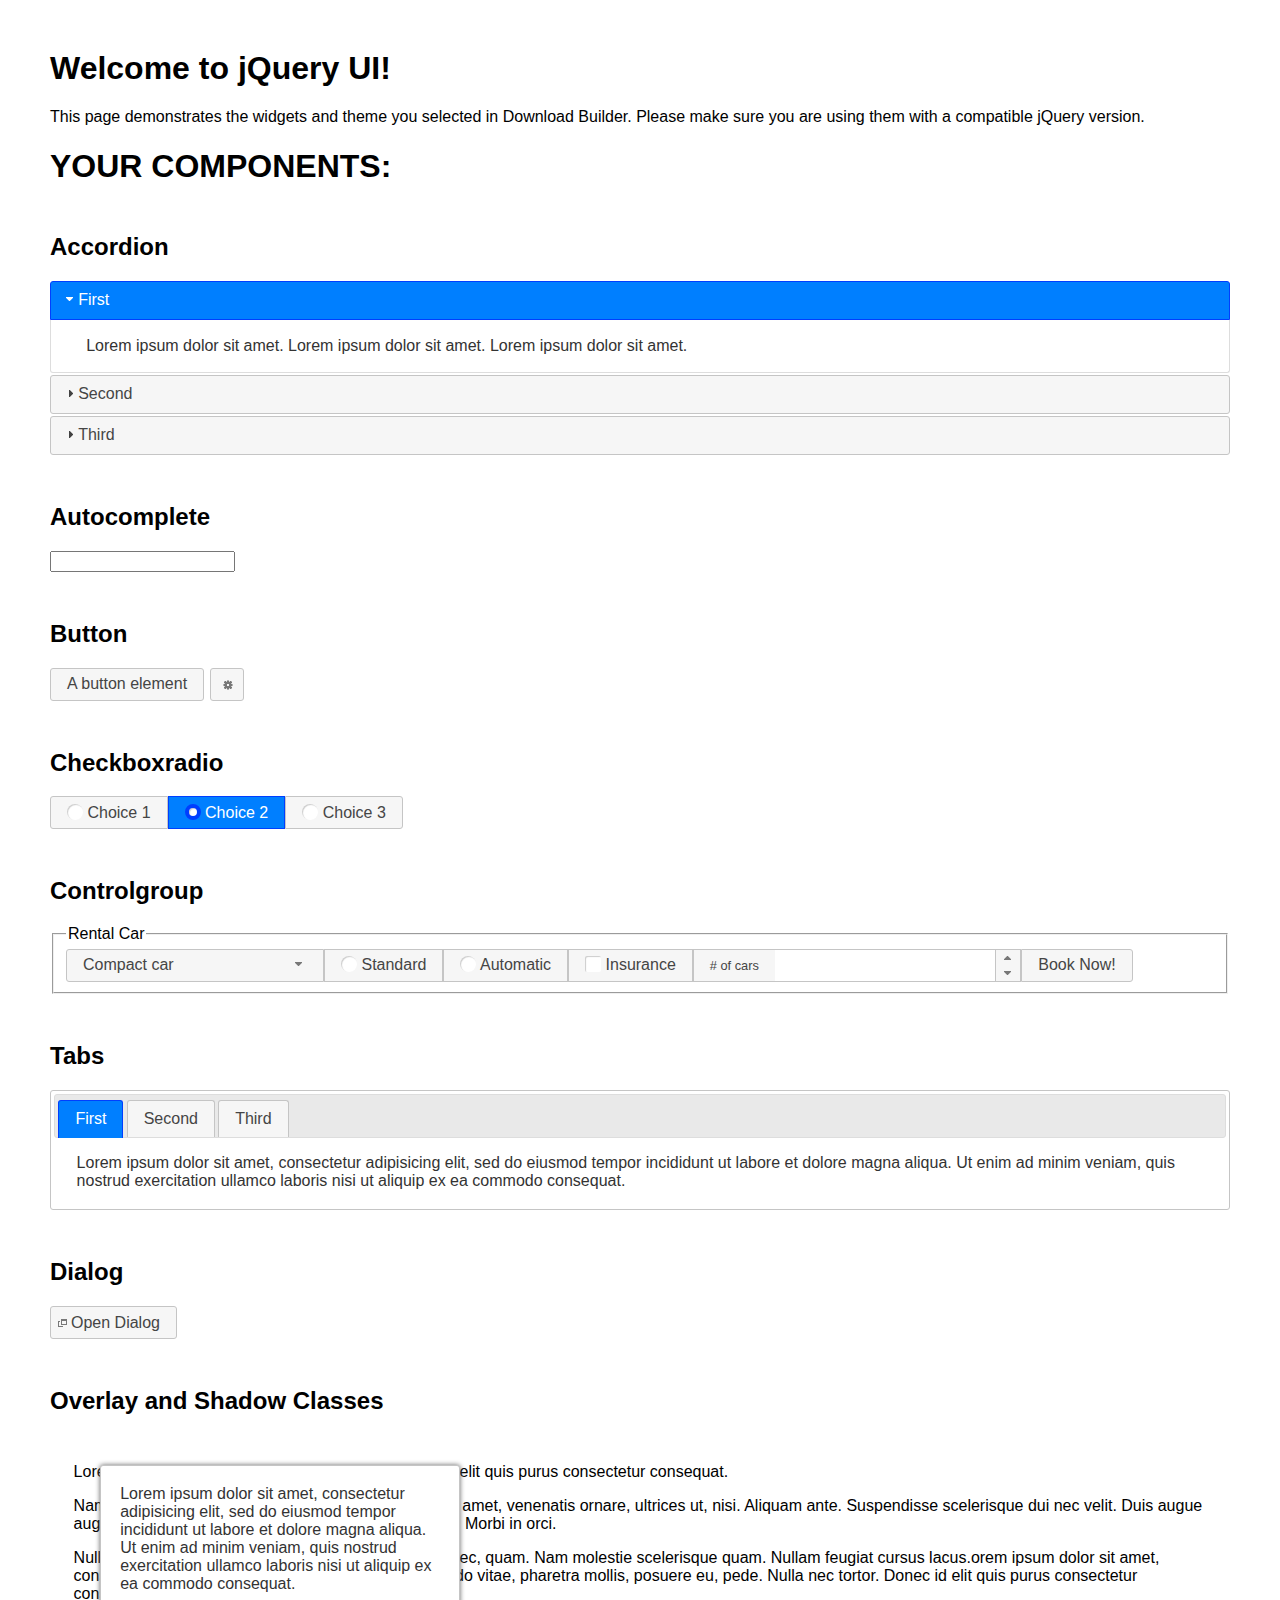
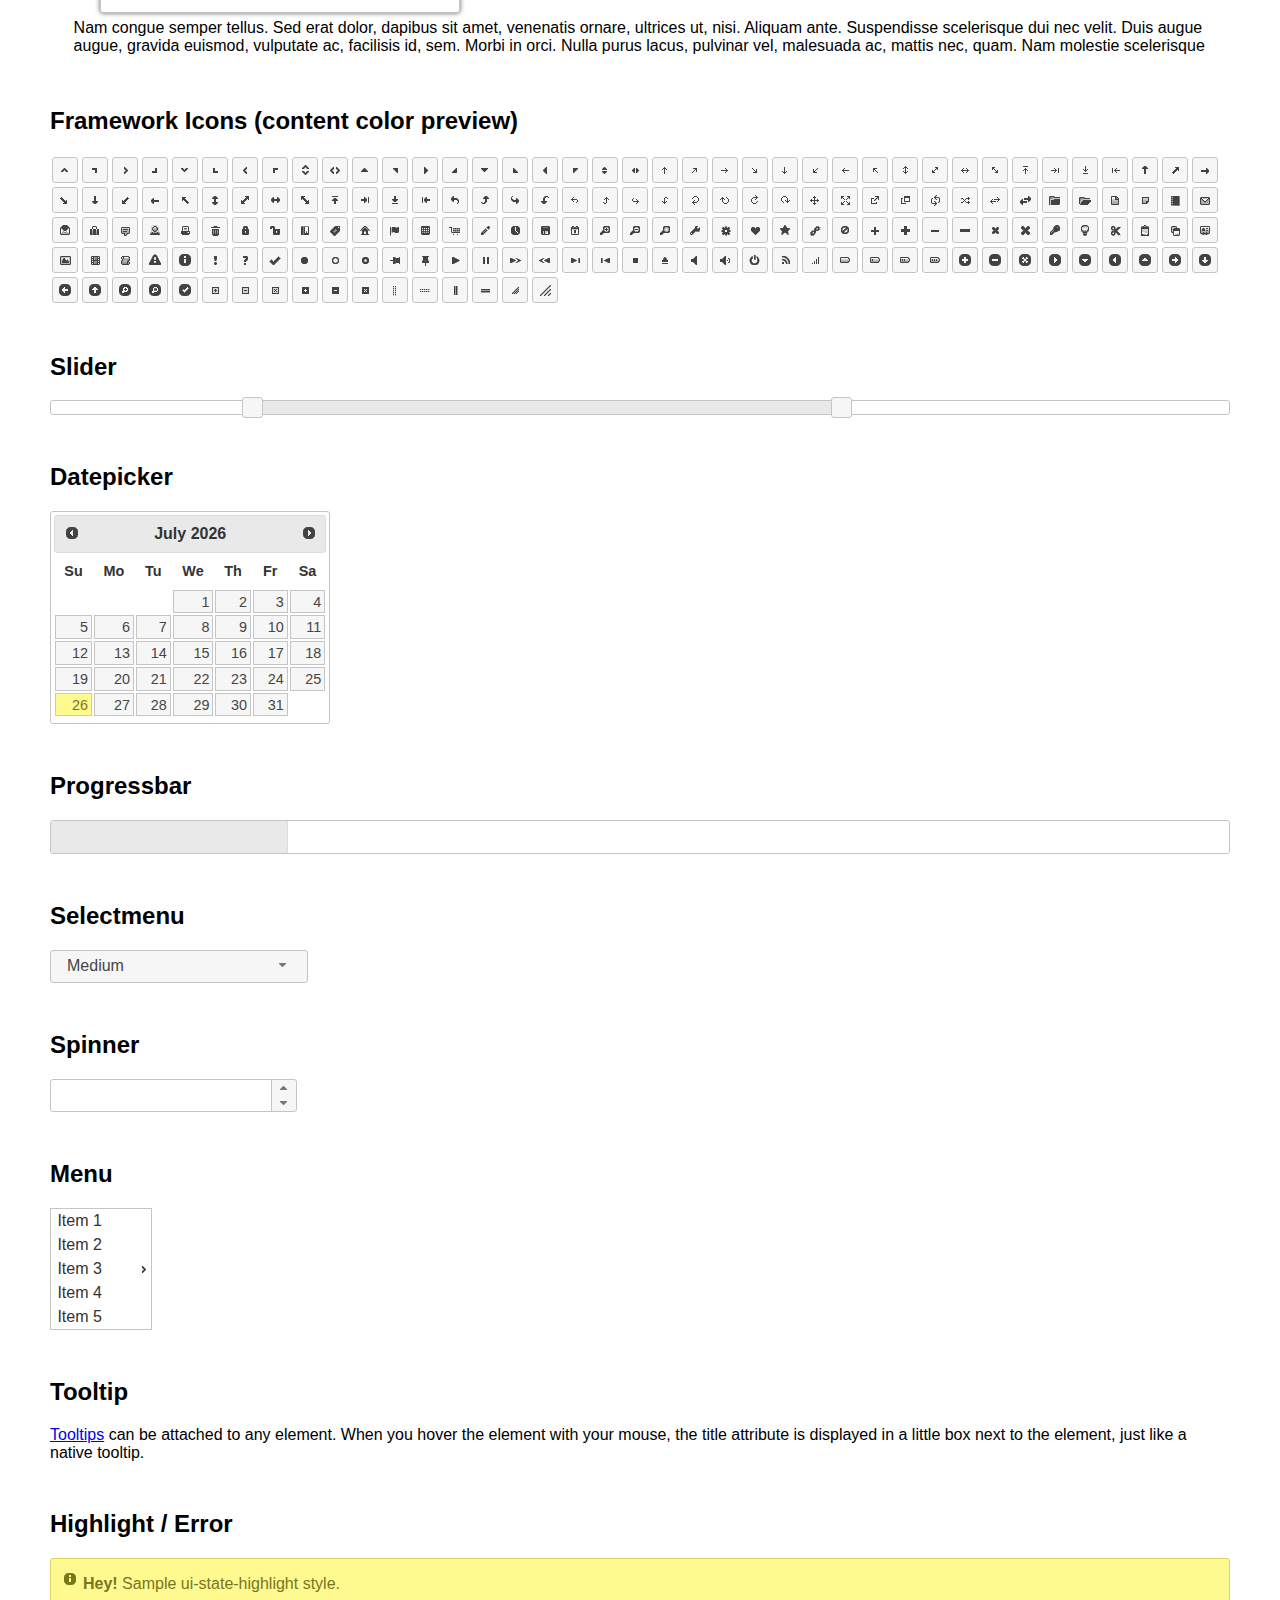
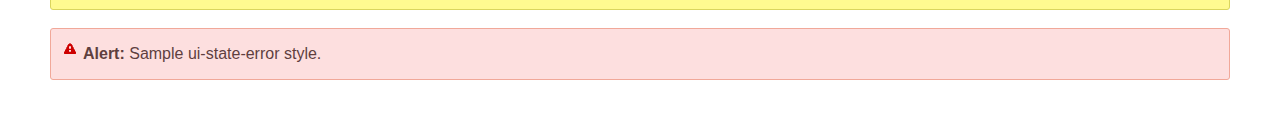
<file: JS/jquery-ui-1.13.0/index.html>
<!doctype html>
<html lang="us">
<head>
	<meta charset="utf-8">
	<title>jQuery UI Example Page</title>
	<link href="jquery-ui.css" rel="stylesheet">
	<style>
	body{
		font-family: "Trebuchet MS", sans-serif;
		margin: 50px;
	}
	.demoHeaders {
		margin-top: 2em;
	}
	#dialog-link {
		padding: .4em 1em .4em 20px;
		text-decoration: none;
		position: relative;
	}
	#dialog-link span.ui-icon {
		margin: 0 5px 0 0;
		position: absolute;
		left: .2em;
		top: 50%;
		margin-top: -8px;
	}
	#icons {
		margin: 0;
		padding: 0;
	}
	#icons li {
		margin: 2px;
		position: relative;
		padding: 4px 0;
		cursor: pointer;
		float: left;
		list-style: none;
	}
	#icons span.ui-icon {
		float: left;
		margin: 0 4px;
	}
	.fakewindowcontain .ui-widget-overlay {
		position: absolute;
	}
	select {
		width: 200px;
	}
	</style>
</head>
<body>

<h1>Welcome to jQuery UI!</h1>

<div class="ui-widget">
	<p>This page demonstrates the widgets and theme you selected in Download Builder. Please make sure you are using them with a compatible jQuery version.</p>
</div>

<h1>YOUR COMPONENTS:</h1>

<!-- Accordion -->
<h2 class="demoHeaders">Accordion</h2>
<div id="accordion">
	<h3>First</h3>
	<div>Lorem ipsum dolor sit amet. Lorem ipsum dolor sit amet. Lorem ipsum dolor sit amet.</div>
	<h3>Second</h3>
	<div>Phasellus mattis tincidunt nibh.</div>
	<h3>Third</h3>
	<div>Nam dui erat, auctor a, dignissim quis.</div>
</div>

<!-- Autocomplete -->
<h2 class="demoHeaders">Autocomplete</h2>
<div>
	<input id="autocomplete" title="type &quot;a&quot;">
</div>

<!-- Button -->
<h2 class="demoHeaders">Button</h2>
<button id="button">A button element</button>
<button id="button-icon">An icon-only button</button>

<!-- Checkboxradio -->
<h2 class="demoHeaders">Checkboxradio</h2>
<form style="margin-top: 1em;">
	<div id="radioset">
		<input type="radio" id="radio1" name="radio"><label for="radio1">Choice 1</label>
		<input type="radio" id="radio2" name="radio" checked="checked"><label for="radio2">Choice 2</label>
		<input type="radio" id="radio3" name="radio"><label for="radio3">Choice 3</label>
	</div>
</form>

<!-- Controlgroup -->
<h2 class="demoHeaders">Controlgroup</h2>
<fieldset>
	<legend>Rental Car</legend>
	<div id="controlgroup">
		<select id="car-type">
			<option>Compact car</option>
			<option>Midsize car</option>
			<option>Full size car</option>
			<option>SUV</option>
			<option>Luxury</option>
			<option>Truck</option>
			<option>Van</option>
		</select>
		<label for="transmission-standard">Standard</label>
		<input type="radio" name="transmission" id="transmission-standard">
		<label for="transmission-automatic">Automatic</label>
		<input type="radio" name="transmission" id="transmission-automatic">
		<label for="insurance">Insurance</label>
		<input type="checkbox" name="insurance" id="insurance">
		<label for="horizontal-spinner" class="ui-controlgroup-label"># of cars</label>
		<input id="horizontal-spinner" class="ui-spinner-input">
		<button>Book Now!</button>
	</div>
</fieldset>

<!-- Tabs -->
<h2 class="demoHeaders">Tabs</h2>
<div id="tabs">
	<ul>
		<li><a href="#tabs-1">First</a></li>
		<li><a href="#tabs-2">Second</a></li>
		<li><a href="#tabs-3">Third</a></li>
	</ul>
	<div id="tabs-1">Lorem ipsum dolor sit amet, consectetur adipisicing elit, sed do eiusmod tempor incididunt ut labore et dolore magna aliqua. Ut enim ad minim veniam, quis nostrud exercitation ullamco laboris nisi ut aliquip ex ea commodo consequat.</div>
	<div id="tabs-2">Phasellus mattis tincidunt nibh. Cras orci urna, blandit id, pretium vel, aliquet ornare, felis. Maecenas scelerisque sem non nisl. Fusce sed lorem in enim dictum bibendum.</div>
	<div id="tabs-3">Nam dui erat, auctor a, dignissim quis, sollicitudin eu, felis. Pellentesque nisi urna, interdum eget, sagittis et, consequat vestibulum, lacus. Mauris porttitor ullamcorper augue.</div>
</div>

<h2 class="demoHeaders">Dialog</h2>
<p>
	<button id="dialog-link" class="ui-button ui-corner-all ui-widget">
		<span class="ui-icon ui-icon-newwin"></span>Open Dialog
	</button>
</p>

<h2 class="demoHeaders">Overlay and Shadow Classes</h2>
<div style="position: relative; width: 96%; height: 200px; padding:1% 2%; overflow:hidden;" class="fakewindowcontain">
	<p>Lorem ipsum dolor sit amet,  Nulla nec tortor. Donec id elit quis purus consectetur consequat. </p><p>Nam congue semper tellus. Sed erat dolor, dapibus sit amet, venenatis ornare, ultrices ut, nisi. Aliquam ante. Suspendisse scelerisque dui nec velit. Duis augue augue, gravida euismod, vulputate ac, facilisis id, sem. Morbi in orci. </p><p>Nulla purus lacus, pulvinar vel, malesuada ac, mattis nec, quam. Nam molestie scelerisque quam. Nullam feugiat cursus lacus.orem ipsum dolor sit amet, consectetur adipiscing elit. Donec libero risus, commodo vitae, pharetra mollis, posuere eu, pede. Nulla nec tortor. Donec id elit quis purus consectetur consequat. </p><p>Nam congue semper tellus. Sed erat dolor, dapibus sit amet, venenatis ornare, ultrices ut, nisi. Aliquam ante. Suspendisse scelerisque dui nec velit. Duis augue augue, gravida euismod, vulputate ac, facilisis id, sem. Morbi in orci. Nulla purus lacus, pulvinar vel, malesuada ac, mattis nec, quam. Nam molestie scelerisque quam. </p><p>Nullam feugiat cursus lacus.orem ipsum dolor sit amet, consectetur adipiscing elit. Donec libero risus, commodo vitae, pharetra mollis, posuere eu, pede. Nulla nec tortor. Donec id elit quis purus consectetur consequat. Nam congue semper tellus. Sed erat dolor, dapibus sit amet, venenatis ornare, ultrices ut, nisi. Aliquam ante. </p><p>Suspendisse scelerisque dui nec velit. Duis augue augue, gravida euismod, vulputate ac, facilisis id, sem. Morbi in orci. Nulla purus lacus, pulvinar vel, malesuada ac, mattis nec, quam. Nam molestie scelerisque quam. Nullam feugiat cursus lacus.orem ipsum dolor sit amet, consectetur adipiscing elit. Donec libero risus, commodo vitae, pharetra mollis, posuere eu, pede. Nulla nec tortor. Donec id elit quis purus consectetur consequat. Nam congue semper tellus. Sed erat dolor, dapibus sit amet, venenatis ornare, ultrices ut, nisi. </p>

	<!-- ui-dialog -->
	<div class="ui-widget-overlay ui-front"></div>
	<div style="position: absolute; width: 320px; left: 50px; top: 30px; padding: 1.2em" class="ui-widget ui-front ui-widget-content ui-corner-all ui-widget-shadow">
		Lorem ipsum dolor sit amet, consectetur adipisicing elit, sed do eiusmod tempor incididunt ut labore et dolore magna aliqua. Ut enim ad minim veniam, quis nostrud exercitation ullamco laboris nisi ut aliquip ex ea commodo consequat.
	</div>

</div>

<!-- ui-dialog -->
<div id="dialog" title="Dialog Title">
	<p>Lorem ipsum dolor sit amet, consectetur adipisicing elit, sed do eiusmod tempor incididunt ut labore et dolore magna aliqua. Ut enim ad minim veniam, quis nostrud exercitation ullamco laboris nisi ut aliquip ex ea commodo consequat.</p>
</div>


<h2 class="demoHeaders">Framework Icons (content color preview)</h2>
<ul id="icons" class="ui-widget ui-helper-clearfix">
	<li class="ui-state-default ui-corner-all" title=".ui-icon-caret-1-n"><span class="ui-icon ui-icon-caret-1-n"></span></li>
	<li class="ui-state-default ui-corner-all" title=".ui-icon-caret-1-ne"><span class="ui-icon ui-icon-caret-1-ne"></span></li>
	<li class="ui-state-default ui-corner-all" title=".ui-icon-caret-1-e"><span class="ui-icon ui-icon-caret-1-e"></span></li>
	<li class="ui-state-default ui-corner-all" title=".ui-icon-caret-1-se"><span class="ui-icon ui-icon-caret-1-se"></span></li>
	<li class="ui-state-default ui-corner-all" title=".ui-icon-caret-1-s"><span class="ui-icon ui-icon-caret-1-s"></span></li>
	<li class="ui-state-default ui-corner-all" title=".ui-icon-caret-1-sw"><span class="ui-icon ui-icon-caret-1-sw"></span></li>
	<li class="ui-state-default ui-corner-all" title=".ui-icon-caret-1-w"><span class="ui-icon ui-icon-caret-1-w"></span></li>
	<li class="ui-state-default ui-corner-all" title=".ui-icon-caret-1-nw"><span class="ui-icon ui-icon-caret-1-nw"></span></li>
	<li class="ui-state-default ui-corner-all" title=".ui-icon-caret-2-n-s"><span class="ui-icon ui-icon-caret-2-n-s"></span></li>
	<li class="ui-state-default ui-corner-all" title=".ui-icon-caret-2-e-w"><span class="ui-icon ui-icon-caret-2-e-w"></span></li>
	<li class="ui-state-default ui-corner-all" title=".ui-icon-triangle-1-n"><span class="ui-icon ui-icon-triangle-1-n"></span></li>
	<li class="ui-state-default ui-corner-all" title=".ui-icon-triangle-1-ne"><span class="ui-icon ui-icon-triangle-1-ne"></span></li>
	<li class="ui-state-default ui-corner-all" title=".ui-icon-triangle-1-e"><span class="ui-icon ui-icon-triangle-1-e"></span></li>
	<li class="ui-state-default ui-corner-all" title=".ui-icon-triangle-1-se"><span class="ui-icon ui-icon-triangle-1-se"></span></li>
	<li class="ui-state-default ui-corner-all" title=".ui-icon-triangle-1-s"><span class="ui-icon ui-icon-triangle-1-s"></span></li>
	<li class="ui-state-default ui-corner-all" title=".ui-icon-triangle-1-sw"><span class="ui-icon ui-icon-triangle-1-sw"></span></li>
	<li class="ui-state-default ui-corner-all" title=".ui-icon-triangle-1-w"><span class="ui-icon ui-icon-triangle-1-w"></span></li>
	<li class="ui-state-default ui-corner-all" title=".ui-icon-triangle-1-nw"><span class="ui-icon ui-icon-triangle-1-nw"></span></li>
	<li class="ui-state-default ui-corner-all" title=".ui-icon-triangle-2-n-s"><span class="ui-icon ui-icon-triangle-2-n-s"></span></li>
	<li class="ui-state-default ui-corner-all" title=".ui-icon-triangle-2-e-w"><span class="ui-icon ui-icon-triangle-2-e-w"></span></li>
	<li class="ui-state-default ui-corner-all" title=".ui-icon-arrow-1-n"><span class="ui-icon ui-icon-arrow-1-n"></span></li>
	<li class="ui-state-default ui-corner-all" title=".ui-icon-arrow-1-ne"><span class="ui-icon ui-icon-arrow-1-ne"></span></li>
	<li class="ui-state-default ui-corner-all" title=".ui-icon-arrow-1-e"><span class="ui-icon ui-icon-arrow-1-e"></span></li>
	<li class="ui-state-default ui-corner-all" title=".ui-icon-arrow-1-se"><span class="ui-icon ui-icon-arrow-1-se"></span></li>
	<li class="ui-state-default ui-corner-all" title=".ui-icon-arrow-1-s"><span class="ui-icon ui-icon-arrow-1-s"></span></li>
	<li class="ui-state-default ui-corner-all" title=".ui-icon-arrow-1-sw"><span class="ui-icon ui-icon-arrow-1-sw"></span></li>
	<li class="ui-state-default ui-corner-all" title=".ui-icon-arrow-1-w"><span class="ui-icon ui-icon-arrow-1-w"></span></li>
	<li class="ui-state-default ui-corner-all" title=".ui-icon-arrow-1-nw"><span class="ui-icon ui-icon-arrow-1-nw"></span></li>
	<li class="ui-state-default ui-corner-all" title=".ui-icon-arrow-2-n-s"><span class="ui-icon ui-icon-arrow-2-n-s"></span></li>
	<li class="ui-state-default ui-corner-all" title=".ui-icon-arrow-2-ne-sw"><span class="ui-icon ui-icon-arrow-2-ne-sw"></span></li>
	<li class="ui-state-default ui-corner-all" title=".ui-icon-arrow-2-e-w"><span class="ui-icon ui-icon-arrow-2-e-w"></span></li>
	<li class="ui-state-default ui-corner-all" title=".ui-icon-arrow-2-se-nw"><span class="ui-icon ui-icon-arrow-2-se-nw"></span></li>
	<li class="ui-state-default ui-corner-all" title=".ui-icon-arrowstop-1-n"><span class="ui-icon ui-icon-arrowstop-1-n"></span></li>
	<li class="ui-state-default ui-corner-all" title=".ui-icon-arrowstop-1-e"><span class="ui-icon ui-icon-arrowstop-1-e"></span></li>
	<li class="ui-state-default ui-corner-all" title=".ui-icon-arrowstop-1-s"><span class="ui-icon ui-icon-arrowstop-1-s"></span></li>
	<li class="ui-state-default ui-corner-all" title=".ui-icon-arrowstop-1-w"><span class="ui-icon ui-icon-arrowstop-1-w"></span></li>
	<li class="ui-state-default ui-corner-all" title=".ui-icon-arrowthick-1-n"><span class="ui-icon ui-icon-arrowthick-1-n"></span></li>
	<li class="ui-state-default ui-corner-all" title=".ui-icon-arrowthick-1-ne"><span class="ui-icon ui-icon-arrowthick-1-ne"></span></li>
	<li class="ui-state-default ui-corner-all" title=".ui-icon-arrowthick-1-e"><span class="ui-icon ui-icon-arrowthick-1-e"></span></li>
	<li class="ui-state-default ui-corner-all" title=".ui-icon-arrowthick-1-se"><span class="ui-icon ui-icon-arrowthick-1-se"></span></li>
	<li class="ui-state-default ui-corner-all" title=".ui-icon-arrowthick-1-s"><span class="ui-icon ui-icon-arrowthick-1-s"></span></li>
	<li class="ui-state-default ui-corner-all" title=".ui-icon-arrowthick-1-sw"><span class="ui-icon ui-icon-arrowthick-1-sw"></span></li>
	<li class="ui-state-default ui-corner-all" title=".ui-icon-arrowthick-1-w"><span class="ui-icon ui-icon-arrowthick-1-w"></span></li>
	<li class="ui-state-default ui-corner-all" title=".ui-icon-arrowthick-1-nw"><span class="ui-icon ui-icon-arrowthick-1-nw"></span></li>
	<li class="ui-state-default ui-corner-all" title=".ui-icon-arrowthick-2-n-s"><span class="ui-icon ui-icon-arrowthick-2-n-s"></span></li>
	<li class="ui-state-default ui-corner-all" title=".ui-icon-arrowthick-2-ne-sw"><span class="ui-icon ui-icon-arrowthick-2-ne-sw"></span></li>
	<li class="ui-state-default ui-corner-all" title=".ui-icon-arrowthick-2-e-w"><span class="ui-icon ui-icon-arrowthick-2-e-w"></span></li>
	<li class="ui-state-default ui-corner-all" title=".ui-icon-arrowthick-2-se-nw"><span class="ui-icon ui-icon-arrowthick-2-se-nw"></span></li>
	<li class="ui-state-default ui-corner-all" title=".ui-icon-arrowthickstop-1-n"><span class="ui-icon ui-icon-arrowthickstop-1-n"></span></li>
	<li class="ui-state-default ui-corner-all" title=".ui-icon-arrowthickstop-1-e"><span class="ui-icon ui-icon-arrowthickstop-1-e"></span></li>
	<li class="ui-state-default ui-corner-all" title=".ui-icon-arrowthickstop-1-s"><span class="ui-icon ui-icon-arrowthickstop-1-s"></span></li>
	<li class="ui-state-default ui-corner-all" title=".ui-icon-arrowthickstop-1-w"><span class="ui-icon ui-icon-arrowthickstop-1-w"></span></li>
	<li class="ui-state-default ui-corner-all" title=".ui-icon-arrowreturnthick-1-w"><span class="ui-icon ui-icon-arrowreturnthick-1-w"></span></li>
	<li class="ui-state-default ui-corner-all" title=".ui-icon-arrowreturnthick-1-n"><span class="ui-icon ui-icon-arrowreturnthick-1-n"></span></li>
	<li class="ui-state-default ui-corner-all" title=".ui-icon-arrowreturnthick-1-e"><span class="ui-icon ui-icon-arrowreturnthick-1-e"></span></li>
	<li class="ui-state-default ui-corner-all" title=".ui-icon-arrowreturnthick-1-s"><span class="ui-icon ui-icon-arrowreturnthick-1-s"></span></li>
	<li class="ui-state-default ui-corner-all" title=".ui-icon-arrowreturn-1-w"><span class="ui-icon ui-icon-arrowreturn-1-w"></span></li>
	<li class="ui-state-default ui-corner-all" title=".ui-icon-arrowreturn-1-n"><span class="ui-icon ui-icon-arrowreturn-1-n"></span></li>
	<li class="ui-state-default ui-corner-all" title=".ui-icon-arrowreturn-1-e"><span class="ui-icon ui-icon-arrowreturn-1-e"></span></li>
	<li class="ui-state-default ui-corner-all" title=".ui-icon-arrowreturn-1-s"><span class="ui-icon ui-icon-arrowreturn-1-s"></span></li>
	<li class="ui-state-default ui-corner-all" title=".ui-icon-arrowrefresh-1-w"><span class="ui-icon ui-icon-arrowrefresh-1-w"></span></li>
	<li class="ui-state-default ui-corner-all" title=".ui-icon-arrowrefresh-1-n"><span class="ui-icon ui-icon-arrowrefresh-1-n"></span></li>
	<li class="ui-state-default ui-corner-all" title=".ui-icon-arrowrefresh-1-e"><span class="ui-icon ui-icon-arrowrefresh-1-e"></span></li>
	<li class="ui-state-default ui-corner-all" title=".ui-icon-arrowrefresh-1-s"><span class="ui-icon ui-icon-arrowrefresh-1-s"></span></li>
	<li class="ui-state-default ui-corner-all" title=".ui-icon-arrow-4"><span class="ui-icon ui-icon-arrow-4"></span></li>
	<li class="ui-state-default ui-corner-all" title=".ui-icon-arrow-4-diag"><span class="ui-icon ui-icon-arrow-4-diag"></span></li>
	<li class="ui-state-default ui-corner-all" title=".ui-icon-extlink"><span class="ui-icon ui-icon-extlink"></span></li>
	<li class="ui-state-default ui-corner-all" title=".ui-icon-newwin"><span class="ui-icon ui-icon-newwin"></span></li>
	<li class="ui-state-default ui-corner-all" title=".ui-icon-refresh"><span class="ui-icon ui-icon-refresh"></span></li>
	<li class="ui-state-default ui-corner-all" title=".ui-icon-shuffle"><span class="ui-icon ui-icon-shuffle"></span></li>
	<li class="ui-state-default ui-corner-all" title=".ui-icon-transfer-e-w"><span class="ui-icon ui-icon-transfer-e-w"></span></li>
	<li class="ui-state-default ui-corner-all" title=".ui-icon-transferthick-e-w"><span class="ui-icon ui-icon-transferthick-e-w"></span></li>
	<li class="ui-state-default ui-corner-all" title=".ui-icon-folder-collapsed"><span class="ui-icon ui-icon-folder-collapsed"></span></li>
	<li class="ui-state-default ui-corner-all" title=".ui-icon-folder-open"><span class="ui-icon ui-icon-folder-open"></span></li>
	<li class="ui-state-default ui-corner-all" title=".ui-icon-document"><span class="ui-icon ui-icon-document"></span></li>
	<li class="ui-state-default ui-corner-all" title=".ui-icon-document-b"><span class="ui-icon ui-icon-document-b"></span></li>
	<li class="ui-state-default ui-corner-all" title=".ui-icon-note"><span class="ui-icon ui-icon-note"></span></li>
	<li class="ui-state-default ui-corner-all" title=".ui-icon-mail-closed"><span class="ui-icon ui-icon-mail-closed"></span></li>
	<li class="ui-state-default ui-corner-all" title=".ui-icon-mail-open"><span class="ui-icon ui-icon-mail-open"></span></li>
	<li class="ui-state-default ui-corner-all" title=".ui-icon-suitcase"><span class="ui-icon ui-icon-suitcase"></span></li>
	<li class="ui-state-default ui-corner-all" title=".ui-icon-comment"><span class="ui-icon ui-icon-comment"></span></li>
	<li class="ui-state-default ui-corner-all" title=".ui-icon-person"><span class="ui-icon ui-icon-person"></span></li>
	<li class="ui-state-default ui-corner-all" title=".ui-icon-print"><span class="ui-icon ui-icon-print"></span></li>
	<li class="ui-state-default ui-corner-all" title=".ui-icon-trash"><span class="ui-icon ui-icon-trash"></span></li>
	<li class="ui-state-default ui-corner-all" title=".ui-icon-locked"><span class="ui-icon ui-icon-locked"></span></li>
	<li class="ui-state-default ui-corner-all" title=".ui-icon-unlocked"><span class="ui-icon ui-icon-unlocked"></span></li>
	<li class="ui-state-default ui-corner-all" title=".ui-icon-bookmark"><span class="ui-icon ui-icon-bookmark"></span></li>
	<li class="ui-state-default ui-corner-all" title=".ui-icon-tag"><span class="ui-icon ui-icon-tag"></span></li>
	<li class="ui-state-default ui-corner-all" title=".ui-icon-home"><span class="ui-icon ui-icon-home"></span></li>
	<li class="ui-state-default ui-corner-all" title=".ui-icon-flag"><span class="ui-icon ui-icon-flag"></span></li>
	<li class="ui-state-default ui-corner-all" title=".ui-icon-calculator"><span class="ui-icon ui-icon-calculator"></span></li>
	<li class="ui-state-default ui-corner-all" title=".ui-icon-cart"><span class="ui-icon ui-icon-cart"></span></li>
	<li class="ui-state-default ui-corner-all" title=".ui-icon-pencil"><span class="ui-icon ui-icon-pencil"></span></li>
	<li class="ui-state-default ui-corner-all" title=".ui-icon-clock"><span class="ui-icon ui-icon-clock"></span></li>
	<li class="ui-state-default ui-corner-all" title=".ui-icon-disk"><span class="ui-icon ui-icon-disk"></span></li>
	<li class="ui-state-default ui-corner-all" title=".ui-icon-calendar"><span class="ui-icon ui-icon-calendar"></span></li>
	<li class="ui-state-default ui-corner-all" title=".ui-icon-zoomin"><span class="ui-icon ui-icon-zoomin"></span></li>
	<li class="ui-state-default ui-corner-all" title=".ui-icon-zoomout"><span class="ui-icon ui-icon-zoomout"></span></li>
	<li class="ui-state-default ui-corner-all" title=".ui-icon-search"><span class="ui-icon ui-icon-search"></span></li>
	<li class="ui-state-default ui-corner-all" title=".ui-icon-wrench"><span class="ui-icon ui-icon-wrench"></span></li>
	<li class="ui-state-default ui-corner-all" title=".ui-icon-gear"><span class="ui-icon ui-icon-gear"></span></li>
	<li class="ui-state-default ui-corner-all" title=".ui-icon-heart"><span class="ui-icon ui-icon-heart"></span></li>
	<li class="ui-state-default ui-corner-all" title=".ui-icon-star"><span class="ui-icon ui-icon-star"></span></li>
	<li class="ui-state-default ui-corner-all" title=".ui-icon-link"><span class="ui-icon ui-icon-link"></span></li>
	<li class="ui-state-default ui-corner-all" title=".ui-icon-cancel"><span class="ui-icon ui-icon-cancel"></span></li>
	<li class="ui-state-default ui-corner-all" title=".ui-icon-plus"><span class="ui-icon ui-icon-plus"></span></li>
	<li class="ui-state-default ui-corner-all" title=".ui-icon-plusthick"><span class="ui-icon ui-icon-plusthick"></span></li>
	<li class="ui-state-default ui-corner-all" title=".ui-icon-minus"><span class="ui-icon ui-icon-minus"></span></li>
	<li class="ui-state-default ui-corner-all" title=".ui-icon-minusthick"><span class="ui-icon ui-icon-minusthick"></span></li>
	<li class="ui-state-default ui-corner-all" title=".ui-icon-close"><span class="ui-icon ui-icon-close"></span></li>
	<li class="ui-state-default ui-corner-all" title=".ui-icon-closethick"><span class="ui-icon ui-icon-closethick"></span></li>
	<li class="ui-state-default ui-corner-all" title=".ui-icon-key"><span class="ui-icon ui-icon-key"></span></li>
	<li class="ui-state-default ui-corner-all" title=".ui-icon-lightbulb"><span class="ui-icon ui-icon-lightbulb"></span></li>
	<li class="ui-state-default ui-corner-all" title=".ui-icon-scissors"><span class="ui-icon ui-icon-scissors"></span></li>
	<li class="ui-state-default ui-corner-all" title=".ui-icon-clipboard"><span class="ui-icon ui-icon-clipboard"></span></li>
	<li class="ui-state-default ui-corner-all" title=".ui-icon-copy"><span class="ui-icon ui-icon-copy"></span></li>
	<li class="ui-state-default ui-corner-all" title=".ui-icon-contact"><span class="ui-icon ui-icon-contact"></span></li>
	<li class="ui-state-default ui-corner-all" title=".ui-icon-image"><span class="ui-icon ui-icon-image"></span></li>
	<li class="ui-state-default ui-corner-all" title=".ui-icon-video"><span class="ui-icon ui-icon-video"></span></li>
	<li class="ui-state-default ui-corner-all" title=".ui-icon-script"><span class="ui-icon ui-icon-script"></span></li>
	<li class="ui-state-default ui-corner-all" title=".ui-icon-alert"><span class="ui-icon ui-icon-alert"></span></li>
	<li class="ui-state-default ui-corner-all" title=".ui-icon-info"><span class="ui-icon ui-icon-info"></span></li>
	<li class="ui-state-default ui-corner-all" title=".ui-icon-notice"><span class="ui-icon ui-icon-notice"></span></li>
	<li class="ui-state-default ui-corner-all" title=".ui-icon-help"><span class="ui-icon ui-icon-help"></span></li>
	<li class="ui-state-default ui-corner-all" title=".ui-icon-check"><span class="ui-icon ui-icon-check"></span></li>
	<li class="ui-state-default ui-corner-all" title=".ui-icon-bullet"><span class="ui-icon ui-icon-bullet"></span></li>
	<li class="ui-state-default ui-corner-all" title=".ui-icon-radio-off"><span class="ui-icon ui-icon-radio-off"></span></li>
	<li class="ui-state-default ui-corner-all" title=".ui-icon-radio-on"><span class="ui-icon ui-icon-radio-on"></span></li>
	<li class="ui-state-default ui-corner-all" title=".ui-icon-pin-w"><span class="ui-icon ui-icon-pin-w"></span></li>
	<li class="ui-state-default ui-corner-all" title=".ui-icon-pin-s"><span class="ui-icon ui-icon-pin-s"></span></li>
	<li class="ui-state-default ui-corner-all" title=".ui-icon-play"><span class="ui-icon ui-icon-play"></span></li>
	<li class="ui-state-default ui-corner-all" title=".ui-icon-pause"><span class="ui-icon ui-icon-pause"></span></li>
	<li class="ui-state-default ui-corner-all" title=".ui-icon-seek-next"><span class="ui-icon ui-icon-seek-next"></span></li>
	<li class="ui-state-default ui-corner-all" title=".ui-icon-seek-prev"><span class="ui-icon ui-icon-seek-prev"></span></li>
	<li class="ui-state-default ui-corner-all" title=".ui-icon-seek-end"><span class="ui-icon ui-icon-seek-end"></span></li>
	<li class="ui-state-default ui-corner-all" title=".ui-icon-seek-first"><span class="ui-icon ui-icon-seek-first"></span></li>
	<li class="ui-state-default ui-corner-all" title=".ui-icon-stop"><span class="ui-icon ui-icon-stop"></span></li>
	<li class="ui-state-default ui-corner-all" title=".ui-icon-eject"><span class="ui-icon ui-icon-eject"></span></li>
	<li class="ui-state-default ui-corner-all" title=".ui-icon-volume-off"><span class="ui-icon ui-icon-volume-off"></span></li>
	<li class="ui-state-default ui-corner-all" title=".ui-icon-volume-on"><span class="ui-icon ui-icon-volume-on"></span></li>
	<li class="ui-state-default ui-corner-all" title=".ui-icon-power"><span class="ui-icon ui-icon-power"></span></li>
	<li class="ui-state-default ui-corner-all" title=".ui-icon-signal-diag"><span class="ui-icon ui-icon-signal-diag"></span></li>
	<li class="ui-state-default ui-corner-all" title=".ui-icon-signal"><span class="ui-icon ui-icon-signal"></span></li>
	<li class="ui-state-default ui-corner-all" title=".ui-icon-battery-0"><span class="ui-icon ui-icon-battery-0"></span></li>
	<li class="ui-state-default ui-corner-all" title=".ui-icon-battery-1"><span class="ui-icon ui-icon-battery-1"></span></li>
	<li class="ui-state-default ui-corner-all" title=".ui-icon-battery-2"><span class="ui-icon ui-icon-battery-2"></span></li>
	<li class="ui-state-default ui-corner-all" title=".ui-icon-battery-3"><span class="ui-icon ui-icon-battery-3"></span></li>
	<li class="ui-state-default ui-corner-all" title=".ui-icon-circle-plus"><span class="ui-icon ui-icon-circle-plus"></span></li>
	<li class="ui-state-default ui-corner-all" title=".ui-icon-circle-minus"><span class="ui-icon ui-icon-circle-minus"></span></li>
	<li class="ui-state-default ui-corner-all" title=".ui-icon-circle-close"><span class="ui-icon ui-icon-circle-close"></span></li>
	<li class="ui-state-default ui-corner-all" title=".ui-icon-circle-triangle-e"><span class="ui-icon ui-icon-circle-triangle-e"></span></li>
	<li class="ui-state-default ui-corner-all" title=".ui-icon-circle-triangle-s"><span class="ui-icon ui-icon-circle-triangle-s"></span></li>
	<li class="ui-state-default ui-corner-all" title=".ui-icon-circle-triangle-w"><span class="ui-icon ui-icon-circle-triangle-w"></span></li>
	<li class="ui-state-default ui-corner-all" title=".ui-icon-circle-triangle-n"><span class="ui-icon ui-icon-circle-triangle-n"></span></li>
	<li class="ui-state-default ui-corner-all" title=".ui-icon-circle-arrow-e"><span class="ui-icon ui-icon-circle-arrow-e"></span></li>
	<li class="ui-state-default ui-corner-all" title=".ui-icon-circle-arrow-s"><span class="ui-icon ui-icon-circle-arrow-s"></span></li>
	<li class="ui-state-default ui-corner-all" title=".ui-icon-circle-arrow-w"><span class="ui-icon ui-icon-circle-arrow-w"></span></li>
	<li class="ui-state-default ui-corner-all" title=".ui-icon-circle-arrow-n"><span class="ui-icon ui-icon-circle-arrow-n"></span></li>
	<li class="ui-state-default ui-corner-all" title=".ui-icon-circle-zoomin"><span class="ui-icon ui-icon-circle-zoomin"></span></li>
	<li class="ui-state-default ui-corner-all" title=".ui-icon-circle-zoomout"><span class="ui-icon ui-icon-circle-zoomout"></span></li>
	<li class="ui-state-default ui-corner-all" title=".ui-icon-circle-check"><span class="ui-icon ui-icon-circle-check"></span></li>
	<li class="ui-state-default ui-corner-all" title=".ui-icon-circlesmall-plus"><span class="ui-icon ui-icon-circlesmall-plus"></span></li>
	<li class="ui-state-default ui-corner-all" title=".ui-icon-circlesmall-minus"><span class="ui-icon ui-icon-circlesmall-minus"></span></li>
	<li class="ui-state-default ui-corner-all" title=".ui-icon-circlesmall-close"><span class="ui-icon ui-icon-circlesmall-close"></span></li>
	<li class="ui-state-default ui-corner-all" title=".ui-icon-squaresmall-plus"><span class="ui-icon ui-icon-squaresmall-plus"></span></li>
	<li class="ui-state-default ui-corner-all" title=".ui-icon-squaresmall-minus"><span class="ui-icon ui-icon-squaresmall-minus"></span></li>
	<li class="ui-state-default ui-corner-all" title=".ui-icon-squaresmall-close"><span class="ui-icon ui-icon-squaresmall-close"></span></li>
	<li class="ui-state-default ui-corner-all" title=".ui-icon-grip-dotted-vertical"><span class="ui-icon ui-icon-grip-dotted-vertical"></span></li>
	<li class="ui-state-default ui-corner-all" title=".ui-icon-grip-dotted-horizontal"><span class="ui-icon ui-icon-grip-dotted-horizontal"></span></li>
	<li class="ui-state-default ui-corner-all" title=".ui-icon-grip-solid-vertical"><span class="ui-icon ui-icon-grip-solid-vertical"></span></li>
	<li class="ui-state-default ui-corner-all" title=".ui-icon-grip-solid-horizontal"><span class="ui-icon ui-icon-grip-solid-horizontal"></span></li>
	<li class="ui-state-default ui-corner-all" title=".ui-icon-gripsmall-diagonal-se"><span class="ui-icon ui-icon-gripsmall-diagonal-se"></span></li>
	<li class="ui-state-default ui-corner-all" title=".ui-icon-grip-diagonal-se"><span class="ui-icon ui-icon-grip-diagonal-se"></span></li>
</ul>

<!-- Slider -->
<h2 class="demoHeaders">Slider</h2>
<div id="slider"></div>

<!-- Datepicker -->
<h2 class="demoHeaders">Datepicker</h2>
<div id="datepicker"></div>

<!-- Progressbar -->
<h2 class="demoHeaders">Progressbar</h2>
<div id="progressbar"></div>

<!-- Progressbar -->
<h2 class="demoHeaders">Selectmenu</h2>
<select id="selectmenu">
	<option>Slower</option>
	<option>Slow</option>
	<option selected="selected">Medium</option>
	<option>Fast</option>
	<option>Faster</option>
</select>

<!-- Spinner -->
<h2 class="demoHeaders">Spinner</h2>
<input id="spinner">

<!-- Menu -->
<h2 class="demoHeaders">Menu</h2>
<ul style="width:100px;" id="menu">
	<li><div>Item 1</div></li>
	<li><div>Item 2</div></li>
	<li><div>Item 3</div>
		<ul>
			<li><div>Item 3-1</div></li>
			<li><div>Item 3-2</div></li>
			<li><div>Item 3-3</div></li>
			<li><div>Item 3-4</div></li>
			<li><div>Item 3-5</div></li>
		</ul>
	</li>
	<li><div>Item 4</div></li>
	<li><div>Item 5</div></li>
</ul>

<!-- Tooltip -->
<h2 class="demoHeaders">Tooltip</h2>
<p id="tooltip">
	<a href="#" title="That&apos;s what this widget is">Tooltips</a> can be attached to any element. When you hover
the element with your mouse, the title attribute is displayed in a little box next to the element, just like a native tooltip.
</p>

<!-- Highlight / Error -->
<h2 class="demoHeaders">Highlight / Error</h2>
<div class="ui-widget">
	<div class="ui-state-highlight ui-corner-all" style="margin-top: 20px; padding: 0 .7em;">
		<p><span class="ui-icon ui-icon-info" style="float: left; margin-right: .3em;"></span>
		<strong>Hey!</strong> Sample ui-state-highlight style.</p>
	</div>
</div>
<br>
<div class="ui-widget">
	<div class="ui-state-error ui-corner-all" style="padding: 0 .7em;">
		<p><span class="ui-icon ui-icon-alert" style="float: left; margin-right: .3em;"></span>
		<strong>Alert:</strong> Sample ui-state-error style.</p>
	</div>
</div>

<script src="external/jquery/jquery.js"></script>
<script src="jquery-ui.js"></script>
<script>
$( "#accordion" ).accordion();

var availableTags = [
	"ActionScript",
	"AppleScript",
	"Asp",
	"BASIC",
	"C",
	"C++",
	"Clojure",
	"COBOL",
	"ColdFusion",
	"Erlang",
	"Fortran",
	"Groovy",
	"Haskell",
	"Java",
	"JavaScript",
	"Lisp",
	"Perl",
	"PHP",
	"Python",
	"Ruby",
	"Scala",
	"Scheme"
];
$( "#autocomplete" ).autocomplete({
	source: availableTags
});

$( "#button" ).button();
$( "#button-icon" ).button({
	icon: "ui-icon-gear",
	showLabel: false
});

$( "#radioset" ).buttonset();

$( "#controlgroup" ).controlgroup();

$( "#tabs" ).tabs();

$( "#dialog" ).dialog({
	autoOpen: false,
	width: 400,
	buttons: [
		{
			text: "Ok",
			click: function() {
				$( this ).dialog( "close" );
			}
		},
		{
			text: "Cancel",
			click: function() {
				$( this ).dialog( "close" );
			}
		}
	]
});

// Link to open the dialog
$( "#dialog-link" ).click(function( event ) {
	$( "#dialog" ).dialog( "open" );
	event.preventDefault();
});

$( "#datepicker" ).datepicker({
	inline: true
});

$( "#slider" ).slider({
	range: true,
	values: [ 17, 67 ]
});

$( "#progressbar" ).progressbar({
	value: 20
});

$( "#spinner" ).spinner();

$( "#menu" ).menu();

$( "#tooltip" ).tooltip();

$( "#selectmenu" ).selectmenu();

// Hover states on the static widgets
$( "#dialog-link, #icons li" ).hover(
	function() {
		$( this ).addClass( "ui-state-hover" );
	},
	function() {
		$( this ).removeClass( "ui-state-hover" );
	}
);
</script>
</body>
</html>
</file>
